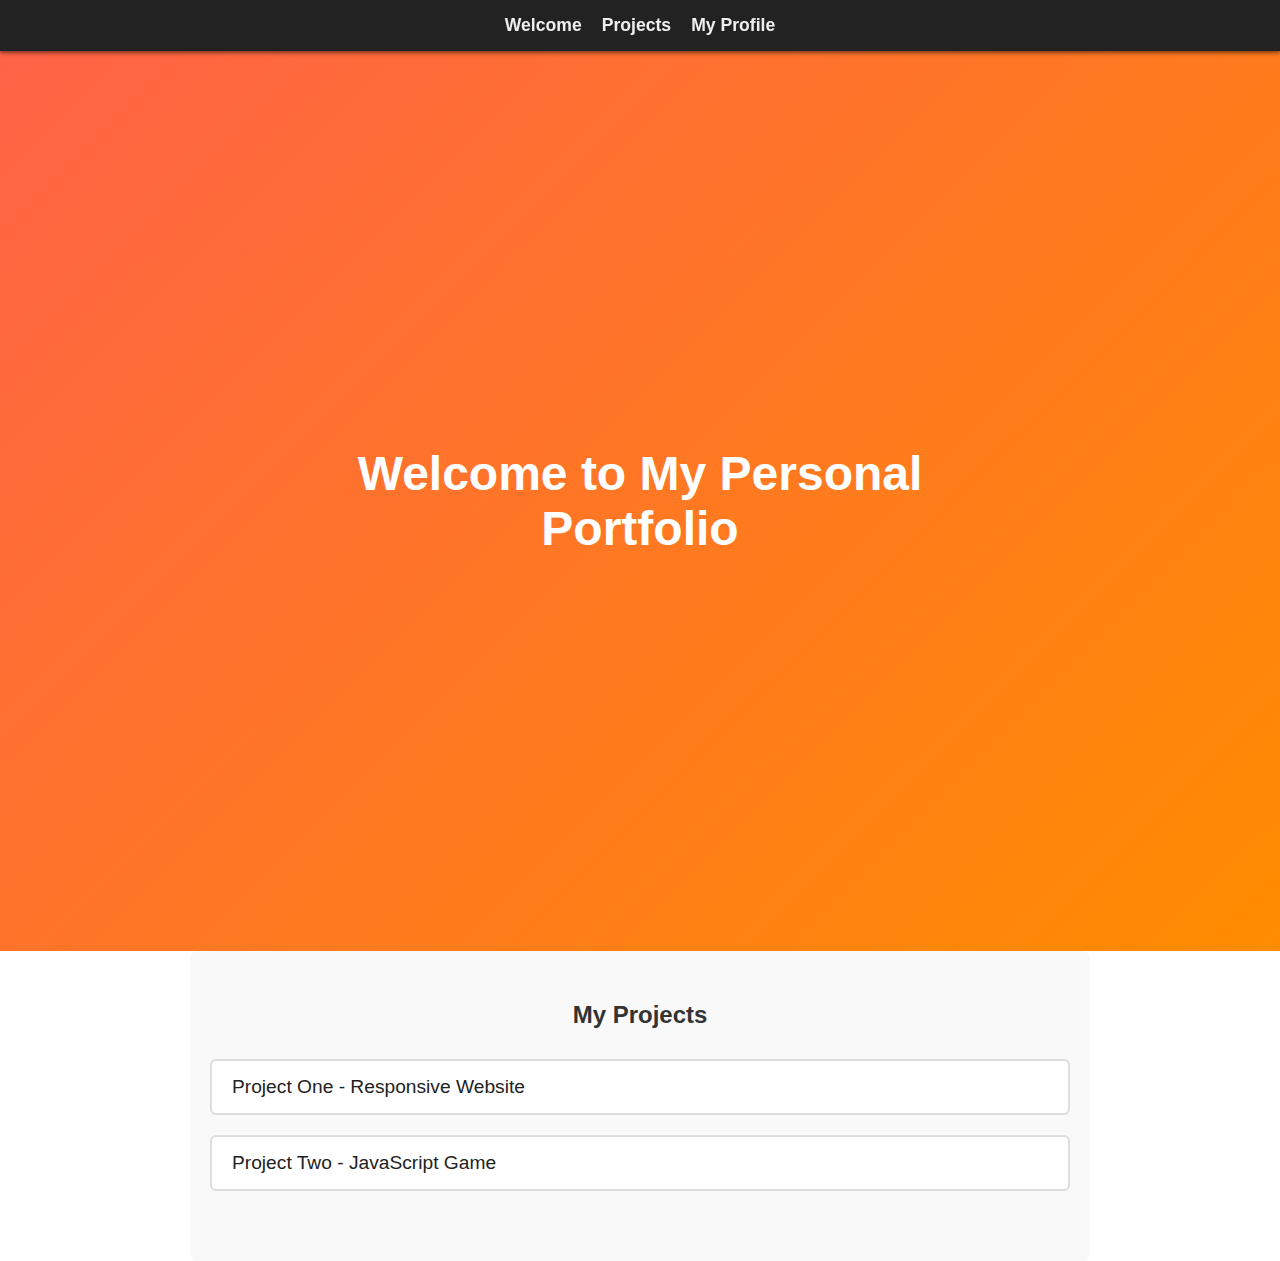
<file: personal-portfolio/index.html>
<!DOCTYPE html>
<html lang="en">
<head>
  <meta charset="UTF-8" />
  <meta name="viewport" content="width=device-width, initial-scale=1" />
  <title>My Portfolio</title>
  <link rel="stylesheet" href="styles.css" />
</head>
<body>
  <header id="navbar">
    <nav>
      <a href="#welcome-section" class="nav-link">Welcome</a>
      <a href="#projects" class="nav-link">Projects</a>
      <a href="#profile-link" id="profile-link" target="_blank" rel="noopener noreferrer">My Profile</a>
    </nav>
  </header>

  <section id="welcome-section">
    <h1>Welcome to My Personal Portfolio</h1>
  </section>

  <section id="projects">
    <h2>My Projects</h2>
    <div class="project-tile">
      <a href="https://github.com/yourusername/project1" target="_blank" rel="noopener noreferrer">
        Project One - Responsive Website
      </a>
    </div>
    <div class="project-tile">
      <a href="https://github.com/yourusername/project2" target="_blank" rel="noopener noreferrer">
        Project Two - JavaScript Game
      </a>
    </div>
  </section>
</body>
</html>
</file>
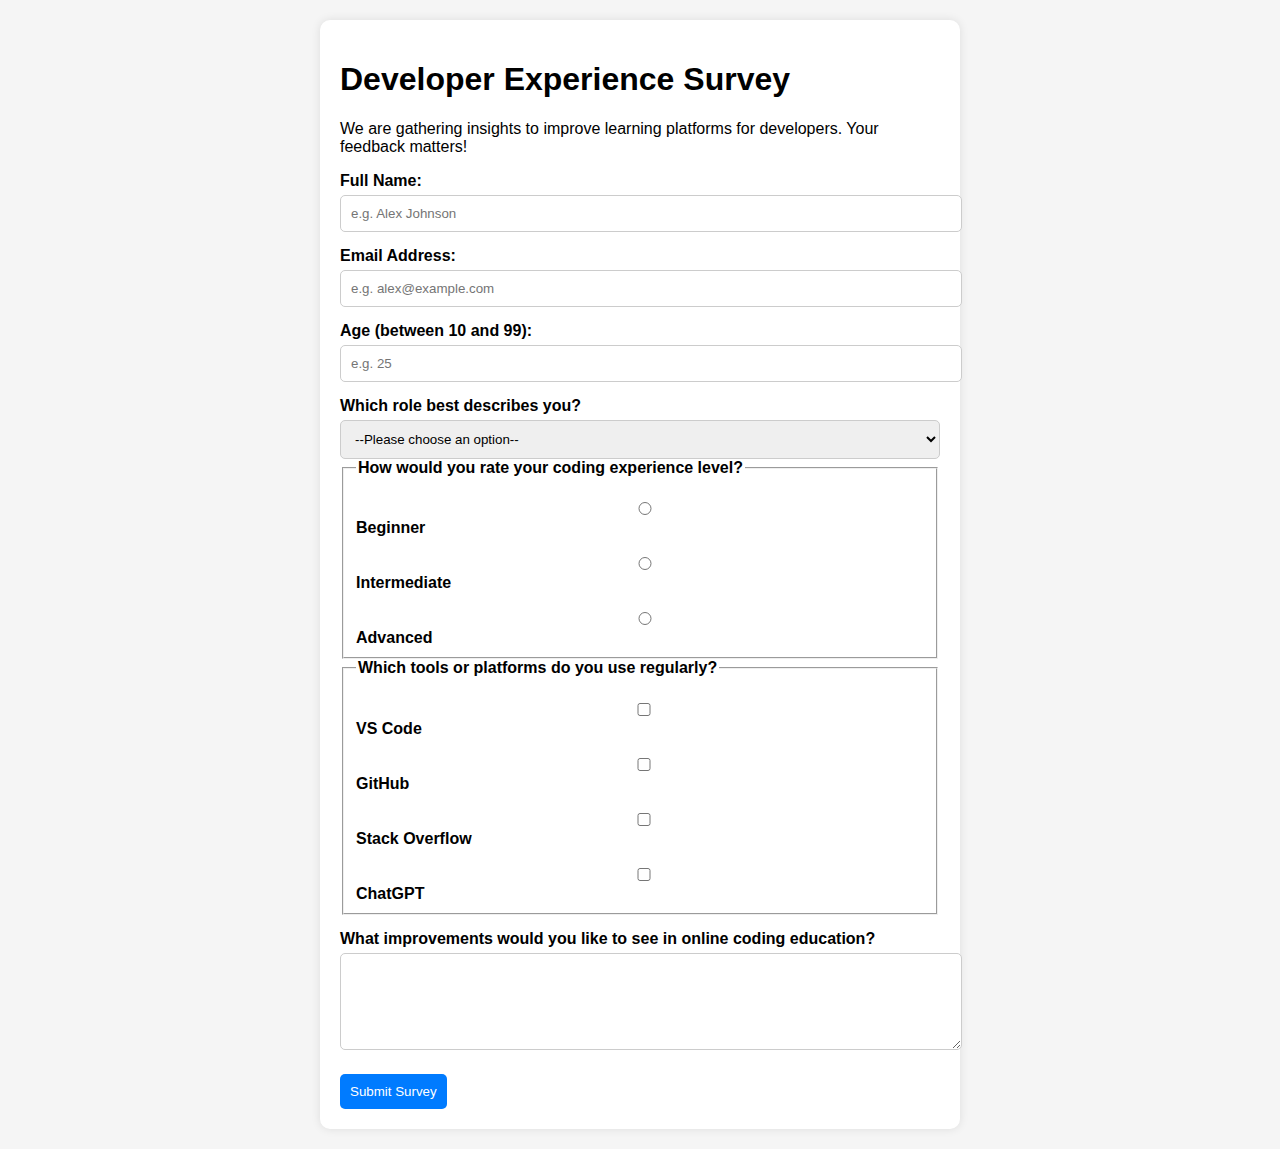
<file: survey-form/index.html>
<!DOCTYPE html>
<html lang="en">
<head>
  <meta charset="UTF-8" />
  <meta name="viewport" content="width=device-width, initial-scale=1.0" />
  <title>Developer Survey Form</title>
  <link rel="stylesheet" href="styles.css" />
</head>
<body>
  <main>
    <h1 id="title">Developer Experience Survey</h1>
    <p id="description">
      We are gathering insights to improve learning platforms for developers. Your feedback matters!
    </p>

    <form id="survey-form">
      <!-- Name -->
      <label id="name-label" for="name">Full Name:</label>
      <input 
        type="text" 
        id="name" 
        name="name" 
        placeholder="e.g. Alex Johnson" 
        required 
      />

      <!-- Email -->
      <label id="email-label" for="email">Email Address:</label>
      <input 
        type="email" 
        id="email" 
        name="email" 
        placeholder="e.g. alex@example.com" 
        required 
      />

      <!-- Age (Number Input) -->
      <label id="number-label" for="number">Age (between 10 and 99):</label>
      <input 
        type="number" 
        id="number" 
        name="age" 
        min="10" 
        max="99" 
        placeholder="e.g. 25" 
      />

      <!-- Dropdown -->
      <label for="dropdown">Which role best describes you?</label>
      <select id="dropdown" name="role" required>
        <option value="">--Please choose an option--</option>
        <option value="student">Student</option>
        <option value="professional">Working Professional</option>
        <option value="career-switcher">Career Switcher</option>
        <option value="hobbyist">Hobbyist</option>
      </select>

      <!-- Radio Buttons -->
      <fieldset>
        <legend>How would you rate your coding experience level?</legend>
        <label>
          <input type="radio" name="experience" value="beginner" required /> Beginner
        </label>
        <label>
          <input type="radio" name="experience" value="intermediate" /> Intermediate
        </label>
        <label>
          <input type="radio" name="experience" value="advanced" /> Advanced
        </label>
      </fieldset>

      <!-- Checkboxes -->
      <fieldset>
        <legend>Which tools or platforms do you use regularly?</legend>
        <label>
          <input type="checkbox" name="tools" value="vscode" /> VS Code
        </label>
        <label>
          <input type="checkbox" name="tools" value="github" /> GitHub
        </label>
        <label>
          <input type="checkbox" name="tools" value="stackoverflow" /> Stack Overflow
        </label>
        <label>
          <input type="checkbox" name="tools" value="chatgpt" /> ChatGPT
        </label>
      </fieldset>

      <!-- Textarea -->
      <label for="comments">What improvements would you like to see in online coding education?</label>
      <textarea 
        id="comments" 
        name="comments" 
        rows="5" 
        placeholder="Share your thoughts here...">
      </textarea>

      <!-- Submit Button -->
      <button type="submit" id="submit">Submit Survey</button>
    </form>
  </main>
</body>
</html>
</file>
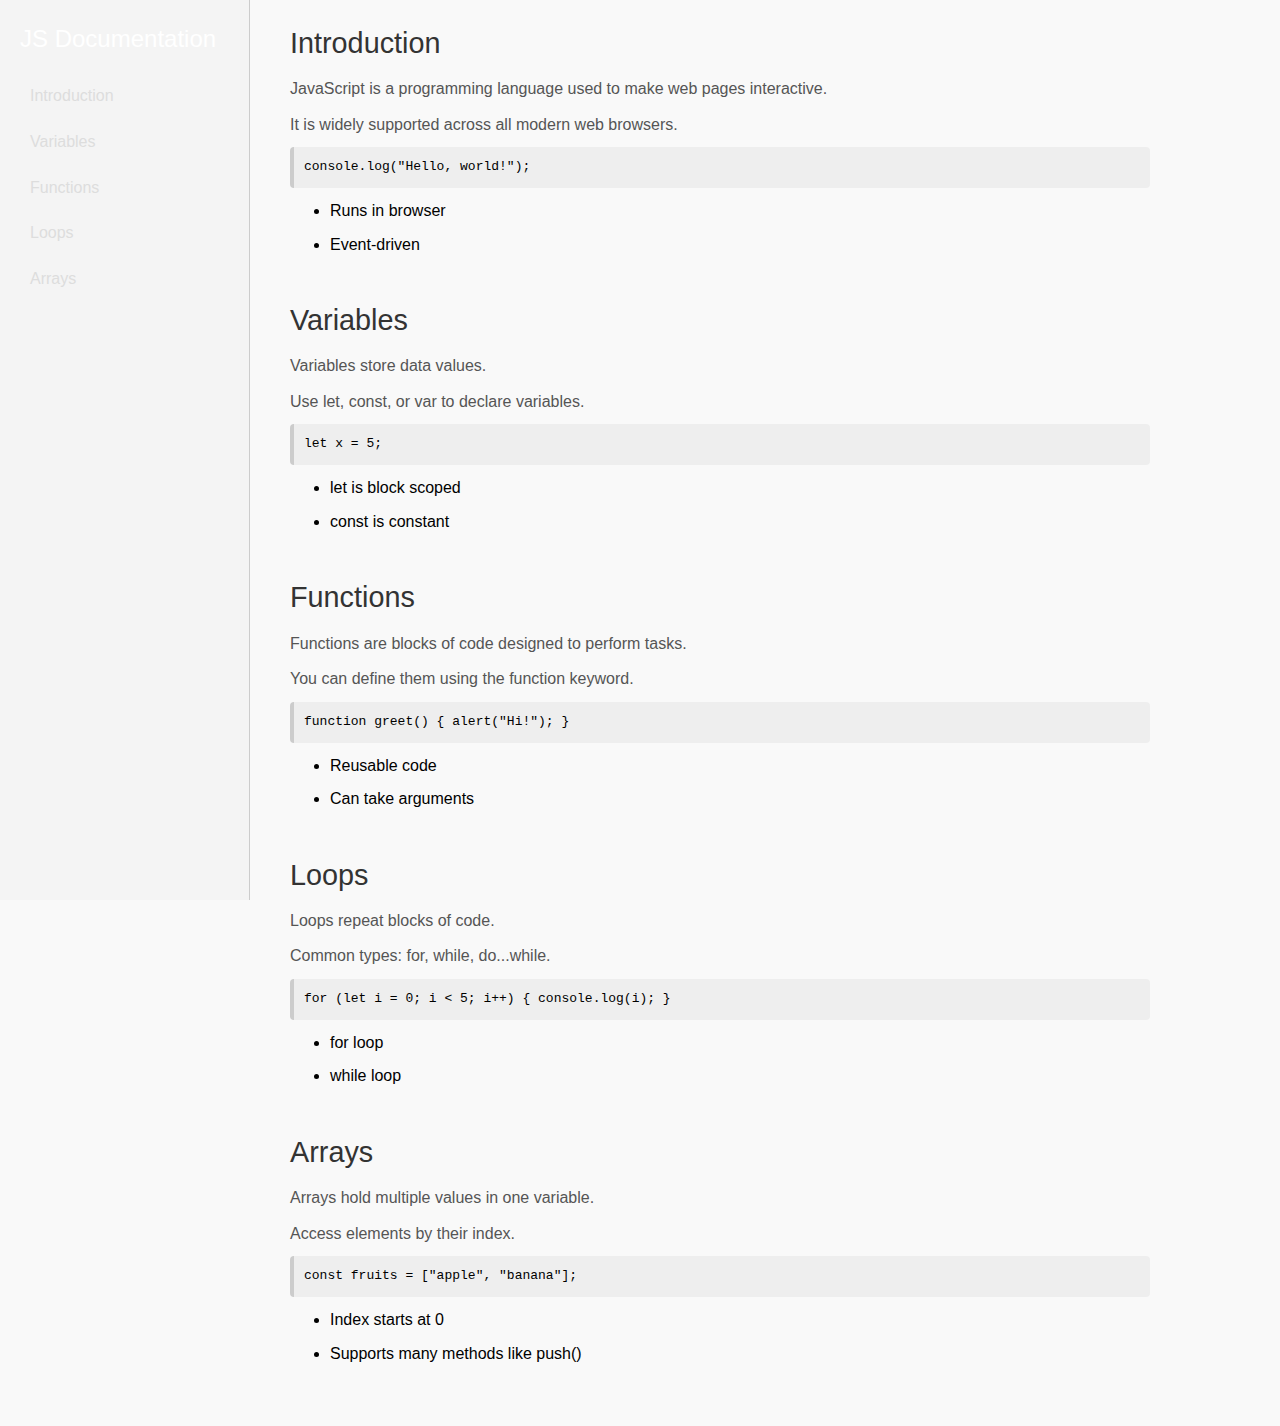
<file: technical-documentation-page/index.html>
<!DOCTYPE html>
<html lang="en">

<head>
  <meta charset="UTF-8">
  <meta name="viewport" content="width=device-width, initial-scale=1.0">
  <title>Technical Documentation Page</title>
  <link rel="stylesheet" href="styles.css">
  <style>
    body {
      display: flex;
      margin: 0;
      font-family: Arial, sans-serif;
    }

    #navbar {
      width: 250px;
      background-color: #f4f4f4;
      padding: 20px;
      position: fixed;
      height: 100vh;
      overflow-y: auto;
      border-right: 1px solid #ccc;
    }

    #main-doc {
      margin-left: 270px;
      padding: 20px;
      flex: 1;
    }

    header {
      font-size: 1.5em;
      margin-bottom: 10px;
    }

    .nav-link {
      display: block;
      margin: 10px 0;
      text-decoration: none;
      color: #333;
    }

    .nav-link:hover {
      text-decoration: underline;
    }

    code {
      background-color: #eee;
      padding: 2px 4px;
      border-radius: 4px;
      display: inline-block;
      margin: 5px 0;
    }

    @media (max-width: 768px) {
      #navbar {
        position: relative;
        width: 100%;
        height: auto;
      }

      #main-doc {
        margin-left: 0;
      }
    }
  </style>
</head>

<body>
  <nav id="navbar">
    <header>JS Documentation</header>
    <a class="nav-link" href="#Introduction">Introduction</a>
    <a class="nav-link" href="#Variables">Variables</a>
    <a class="nav-link" href="#Functions">Functions</a>
    <a class="nav-link" href="#Loops">Loops</a>
    <a class="nav-link" href="#Arrays">Arrays</a>
  </nav>

  <main id="main-doc">
    <section class="main-section" id="Introduction">
      <header>Introduction</header>
      <p>JavaScript is a programming language used to make web pages interactive.</p>
      <p>It is widely supported across all modern web browsers.</p>
      <code>console.log("Hello, world!");</code>
      <ul>
        <li>Runs in browser</li>
        <li>Event-driven</li>
      </ul>
    </section>

    <section class="main-section" id="Variables">
      <header>Variables</header>
      <p>Variables store data values.</p>
      <p>Use let, const, or var to declare variables.</p>
      <code>let x = 5;</code>
      <ul>
        <li>let is block scoped</li>
        <li>const is constant</li>
      </ul>
    </section>

    <section class="main-section" id="Functions">
      <header>Functions</header>
      <p>Functions are blocks of code designed to perform tasks.</p>
      <p>You can define them using the function keyword.</p>
      <code>function greet() { alert("Hi!"); }</code>
      <ul>
        <li>Reusable code</li>
        <li>Can take arguments</li>
      </ul>
    </section>

    <section class="main-section" id="Loops">
      <header>Loops</header>
      <p>Loops repeat blocks of code.</p>
      <p>Common types: for, while, do...while.</p>
      <code>for (let i = 0; i < 5; i++) { console.log(i); }</code>
      <ul>
        <li>for loop</li>
        <li>while loop</li>
      </ul>
    </section>

    <section class="main-section" id="Arrays">
      <header>Arrays</header>
      <p>Arrays hold multiple values in one variable.</p>
      <p>Access elements by their index.</p>
      <code>const fruits = ["apple", "banana"];</code>
      <ul>
        <li>Index starts at 0</li>
        <li>Supports many methods like push()</li>
      </ul>
    </section>
  </main>
</body>

</html>
</file>
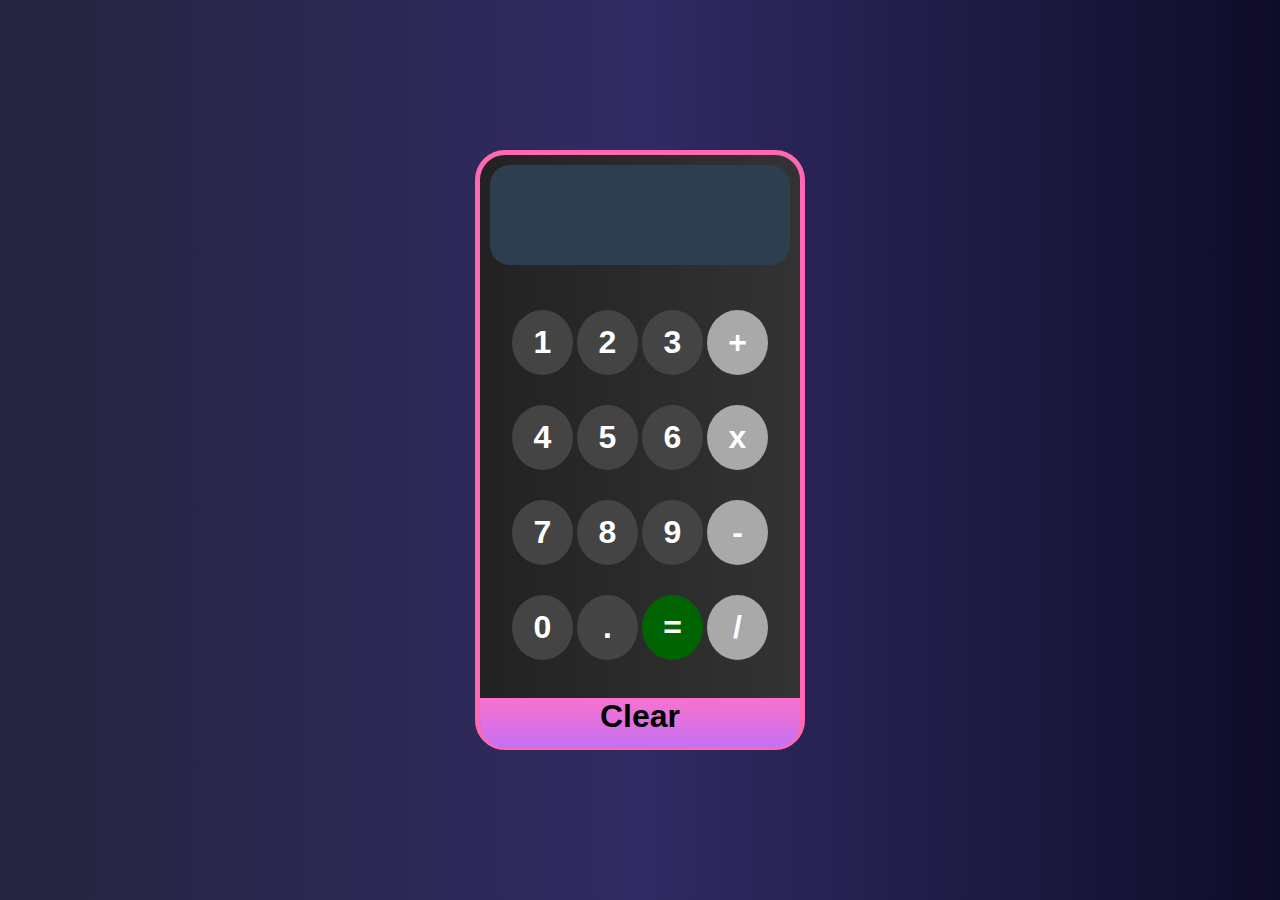
<file: Documents/Projects-git/index.html>
<!DOCTYPE html>
<html lang="en">
<head>
    <meta charset="UTF-8">
    <meta name="viewport" content="width=device-width, initial-scale=1.0">
    <title>Calculator</title>
    <link rel="stylesheet" href="style.css">
</head>
<body>

    <div class="main-div">
        <div class="screen" id="screen">
            <p></p>
        </div>
        <ul class="number-div">
            <li>1</li>
            <li>2</li>
            <li>3</li>
            <li class="math">+</li>
            <li>4</li>
            <li>5</li>
            <li>6</li>
            <li class="math">x</li>
            <li>7</li>
            <li>8</li>
            <li>9</li>
            <li class="math">-</li>
            <li>0</li>
            <li>.</li>
            <li id="equal">=</li>
            <li class="math">/</li>
        </ul>
        <div class="clear" id="clear">Clear</div>
    </div>
    <script src="script.js"></script>
</body>
</html>
</file>
<file: personal-portfolio/styles.css>
* {
  margin: 0;
  padding: 0;
  box-sizing: border-box;
  font-family: 'Segoe UI', Tahoma, Geneva, Verdana, sans-serif;
}

/* Navbar */
#navbar {
  position: sticky;
  top: 0;
  background-color: #222;
  padding: 15px 20px;
  z-index: 100;
  box-shadow: 0 2px 4px rgba(0,0,0,0.5);
}

#navbar nav {
  display: flex;
  gap: 20px;
  justify-content: center;
}

#navbar a {
  color: #eee;
  text-decoration: none;
  font-weight: bold;
  font-size: 1.1rem;
  transition: color 0.3s;
}

#navbar a:hover {
  color: #ff6347;
}

/* Welcome Section */
#welcome-section {
  height: 100vh; /* full viewport height */
  display: flex;
  justify-content: center;
  align-items: center;
  background: linear-gradient(135deg, #ff6347, #ff8c00);
  color: white;
  text-align: center;
  padding: 0 20px;
}

#welcome-section h1 {
  font-size: 3rem;
  max-width: 600px;
}

/* Projects Section */
#projects {
  padding: 50px 20px;
  max-width: 900px;
  margin: 0 auto;
  background-color: #f9f9f9;
  border-radius: 8px;
}

#projects h2 {
  text-align: center;
  margin-bottom: 30px;
  color: #333;
}

.project-tile {
  background: white;
  border: 2px solid #ddd;
  border-radius: 6px;
  padding: 15px 20px;
  margin-bottom: 20px;
  transition: border-color 0.3s;
}

.project-tile a {
  color: #222;
  text-decoration: none;
  font-size: 1.2rem;
}

.project-tile:hover {
  border-color: #ff6347;
}

/* Media Query: Responsive nav on small screens */
@media (max-width: 600px) {
  #navbar nav {
    flex-direction: column;
    gap: 10px;
  }

  #welcome-section h1 {
    font-size: 2rem;
  }

  #projects {
    padding: 30px 10px;
  }
}
</file>
<file: survey-form/styles.css>
body {
  font-family: Arial, sans-serif;
  background-color: #f5f5f5;
  margin: 20px;
}

main {
  max-width: 600px;
  background: #fff;
  padding: 20px;
  margin: auto;
  border-radius: 10px;
  box-shadow: 0 0 10px rgba(0,0,0,0.1);
}

label, legend {
  display: block;
  margin-top: 15px;
  font-weight: bold;
}

input, select, textarea {
  width: 100%;
  padding: 10px;
  margin-top: 5px;
  border-radius: 5px;
  border: 1px solid #ccc;
}

button {
  margin-top: 20px;
  padding: 10px;
  background: #007BFF;
  color: white;
  border: none;
  border-radius: 5px;
  cursor: pointer;
}
</file>
<file: technical-documentation-page/styles.css>
* {
  box-sizing: border-box;
  margin: 0;
  padding: 0;
}

body {
  font-family: Arial, sans-serif;
  line-height: 1.6;
  display: flex;
  min-height: 100vh;
  background-color: #f9f9f9;
}

/* Navbar Styles */
#navbar {
  position: fixed;
  top: 0;
  left: 0;
  width: 250px;
  height: 100vh;
  background-color: #222;
  color: #fff;
  padding: 20px;
  overflow-y: auto;
  border-right: 2px solid #444;
}

#navbar header {
  font-size: 1.5rem;
  margin-bottom: 20px;
}

#navbar a {
  display: block;
  color: #ddd;
  text-decoration: none;
  margin: 10px 0;
  padding: 5px 10px;
  border-radius: 4px;
}

#navbar a:hover {
  background-color: #444;
  color: #fff;
}

/* Main Document Styles */
#main-doc {
  margin-left: 270px;
  padding: 20px;
  max-width: 900px;
}

.main-section {
  margin-bottom: 40px;
}

.main-section header {
  font-size: 1.8rem;
  color: #333;
  margin-bottom: 10px;
}

.main-section p {
  margin-bottom: 10px;
  color: #555;
}

.main-section code {
  display: block;
  background-color: #eee;
  padding: 10px;
  margin: 10px 0;
  border-left: 4px solid #ccc;
  font-family: monospace;
}

.main-section ul {
  margin-left: 20px;
  padding-left: 20px;
}

.main-section li {
  margin-bottom: 8px;
}

/* Responsive Styles */
@media (max-width: 768px) {
  body {
    flex-direction: column;
  }

  #navbar {
    position: relative;
    width: 100%;
    height: auto;
    border-right: none;
    border-bottom: 2px solid #444;
  }

  #main-doc {
    margin-left: 0;
  }
}
</file>
<file: Documents/Projects-git/style.css>
*{
    margin: 0;
    padding: 0;
    box-sizing: border-box;
    list-style: none;
    text-decoration: none;
}

body{
    font-family: sans-serif;
    background:linear-gradient(to right, #24243e,#302b63,#0f0c29) ;
    display: flex;
    justify-content: center;
    align-items: center;
    min-height: 100vh;
}

.main-div{
    height: 600px;
    width: 330px;
    margin: 30px auto;
    padding: 10px;
    position: relative;
    background: linear-gradient(to right,#222,#333);
    border: 5px solid hotpink;
    border-radius: 30px;
    animation: scaleIn 0.5s ease;
}

@keyframes scaleIn {
    from{
        transform: scale(0.5);
        opacity: 0.5;
    }

    to{
        transform: scale(1);
        opacity: 1;
    }
}

.screen{
    height: 100px;
    width: 100%;
    background: #2c3e50;
    font-size: 32px;
    text-align: right;
    border-radius: 20px;
    line-height: 100px;
    padding: 0 10px;
    color: #fff;
    font-weight: bold;
}

.clear{
    height: 50px;
    width: 100%;
    position: absolute;
    top: 543px;
    right: 0;
    background: linear-gradient(to top, #c471f5 0%,#fa71cd 100%);
    border-radius: 0 0 25px 25px;
    text-align: center;
    font-weight: bold;
    font-size: 32px;
    cursor: pointer;
    transition: background 0.4s ease-in-out;
}

.clear:hover{
    background: radial-gradient(849px at 0.9% 2.8%, rgb(255, 157,255) 0%,
    rgb(255,102,142) 43.4%, rgb(255,31,56) 83.1%);
}

.number-div{
    padding: 30px 20px;
    margin: auto;
    width: 100%;
    display: flex;
    flex-direction: row;
    flex-wrap: wrap;
    justify-content: center;   
}

.number-div li{
    flex: 22%;
    height: 65px;
    width: 20px;
    background:#444 ;
    margin: 15px 2px;
    text-align: center;
    line-height: 65px;
    border-radius: 50%;
    font-weight: bold;
    font-size: 32px;
    cursor: pointer;
    color: #fff;
    transition: border 0.4s ease-in-out;
}

.number-div li:hover{
    border:  2px solid deeppink;
}

.number-div .math{
    background-color: darkgrey;
}

#equal{
    background-color: darkgreen;
}
</file>
